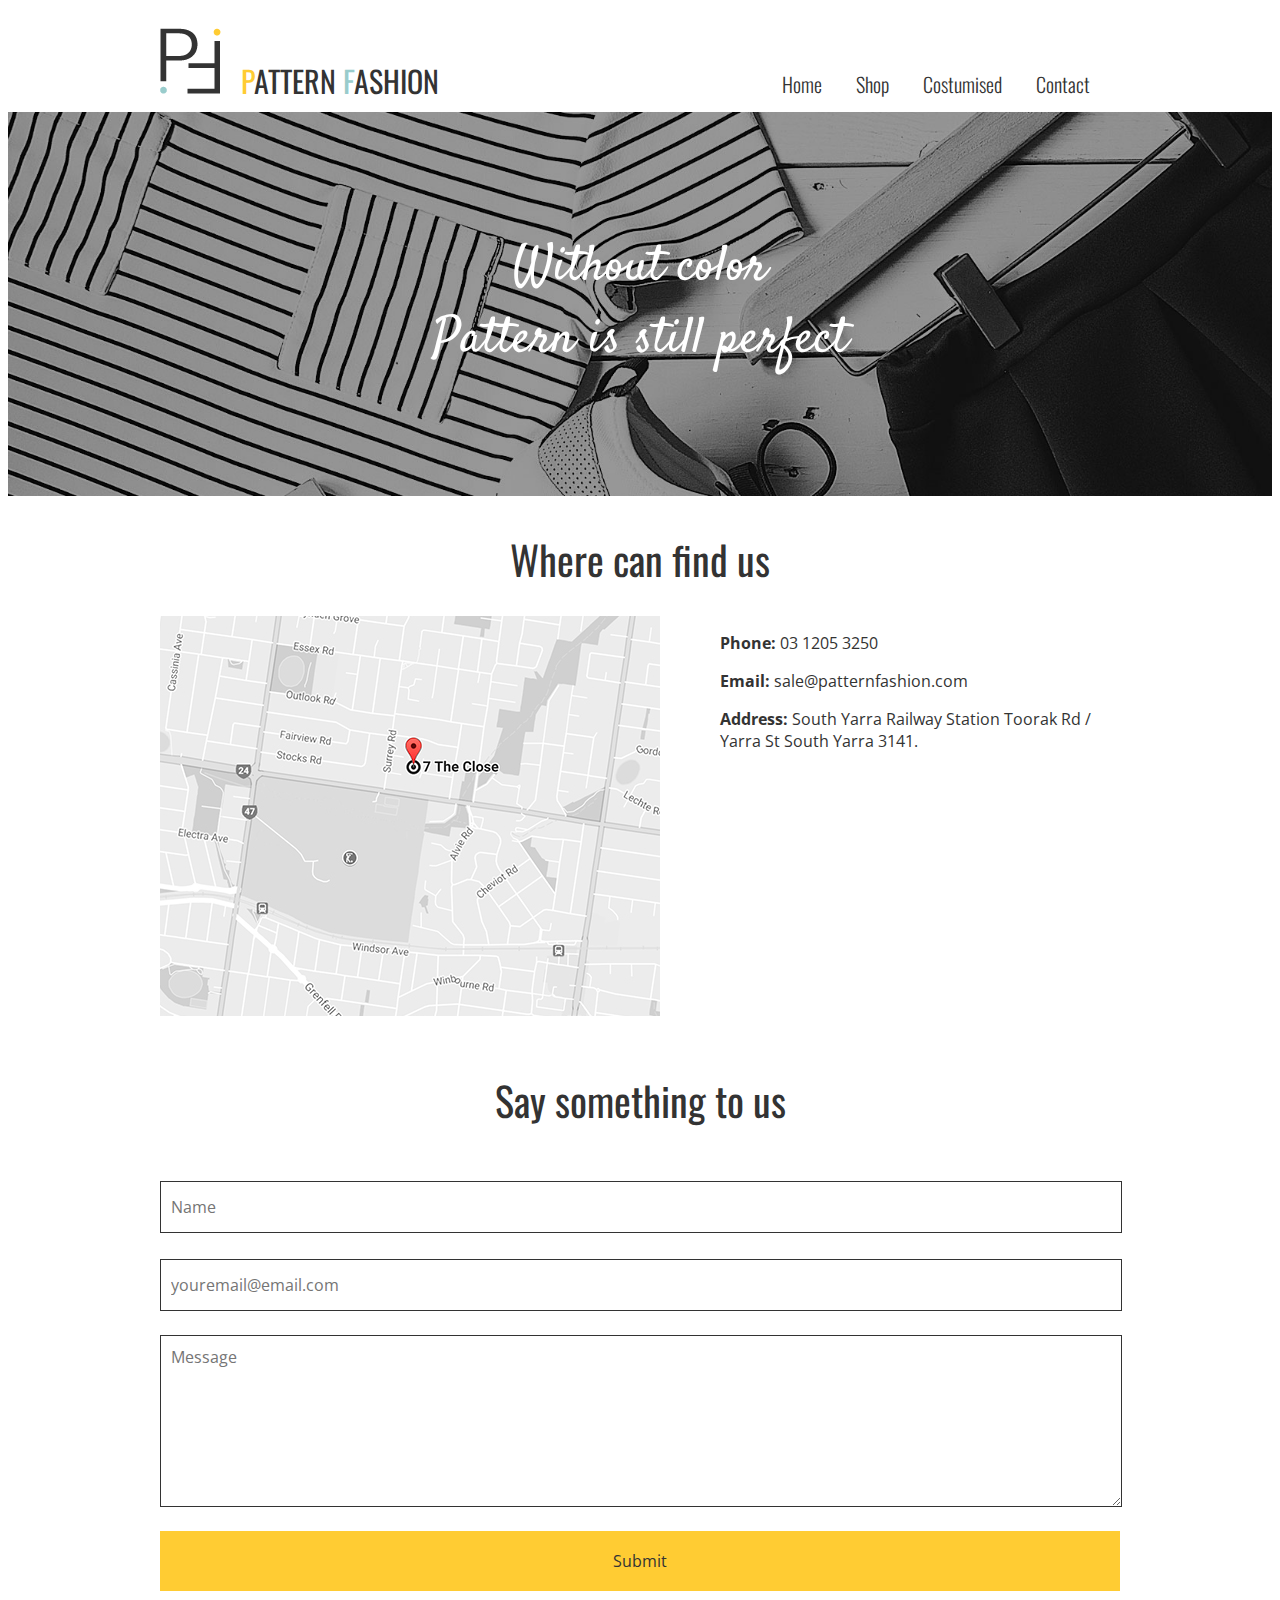
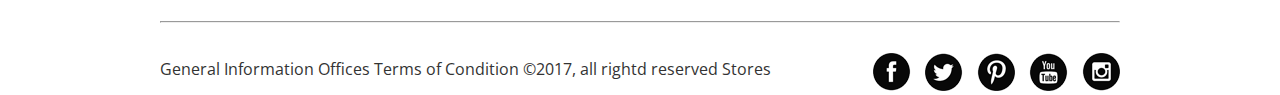
<file: contact.html>
<!doctype html>
<html>
<head>
<meta charset="utf-8">
<title>Pattern_Fashion_Customise</title>
<link rel="stylesheet" type="text/css" href="css/mystyle.css">
<link href="https://fonts.googleapis.com/css?family=Open+Sans:300|Oswald:300,400|Satisfy" rel="stylesheet">
    
    <!-- Global site tag (gtag.js) - Google Analytics -->
<script async src="https://www.googletagmanager.com/gtag/js?id=UA-108632345-1"></script>
<script>
  window.dataLayer = window.dataLayer || [];
  function gtag(){dataLayer.push(arguments);}
  gtag('js', new Date());

  gtag('config', 'UA-108632345-1');
</script>

</head>

<body>
<div id="container">
    
<!-- navbar -->
    
<header>
    <div id="navbar">
        <div id="logo"><a href="index.html"><img src="img/PatternFashionLogo.png" alt="patternfashion_logo"></a>
            <p><span class="yellow">P</span>ATTERN <span class="blue">F</span>ASHION</p>
        </div>
        <div id="menu">
             <ul class="navigation">
                <li><a href="index.html">Home</a></li>
                <li><a href="shop.html">Shop</a></li>
                <li><a href="customised.html">Costumised</a></li>
                <li><a href="contact.html">Contact</a></li>    
            </ul>
        </div>
    </div>
    
    <!-- main banner -->
    
    <div id="mainbanner">
	<h1>Without color<br>Pattern is still perfect</h1>
    </div>
</header>

<div id="content">
    <!-- contact info -->
    <div id="contact_info">
        <h1>Where can find us</h1>

        <div class="contact_info">
            <p><strong>Phone:</strong>  03 1205 3250</p>
            <p><strong>Email:</strong>  sale@patternfashion.com</p>
            <p><strong>Address:</strong>  South Yarra Railway Station Toorak Rd / Yarra St South Yarra 3141.</p>
        </div>
        
        <div class="map">
            <img src="img/map.jpg">
        </div>
    </div>
    
    <!-- contact form -->
    <div>
        <h1>Say something to us</h1>

        <div class="contact">
            <form action="php/upload.php" method="post">
                <label for="name">Name:</label>
                 <input id="name" type="text" name="name" placeholder="Name" required="" />
                 <label for="email">Email:</label>
                 <input id="email" type="email" name="email" placeholder="youremail@email.com" required="" />
                 <label for="message">Message:</label>
                 <textarea id="mensaje" name="message" placeholder="Message" required=""></textarea>
                 <input id="submit" type="submit" name="submit" value="Submit" />
            </form>
        </div>
    </div>

</div>
    
<footer>
    <hr>
    <div id="social_media">
        <div class="social_media_icons">
            <a href="#"><img src="img/PatternFashion-Home_18.png" alt=""></a>
            <a href="#"><img src="img/PatternFashion-Home_20.png" alt=""></a> 
            <a href="#"><img src="img/PatternFashion-Home_22.png" alt=""></a>
            <a href="#"><img src="img/PatternFashion-Home_24.png" alt=""></a>
            <a href="#"><img src="img/PatternFashion-Home_26.png" alt=""></a>
        </div>
    </div>
    
    <div id="terms">
        <div id="terms_content">
        <p>General Information     Offices     Terms of Condition     ©2017, all rightd reserved     Stores</p>
        </div>
     </div>

</footer>

</div>
</body>
</html>
</file>
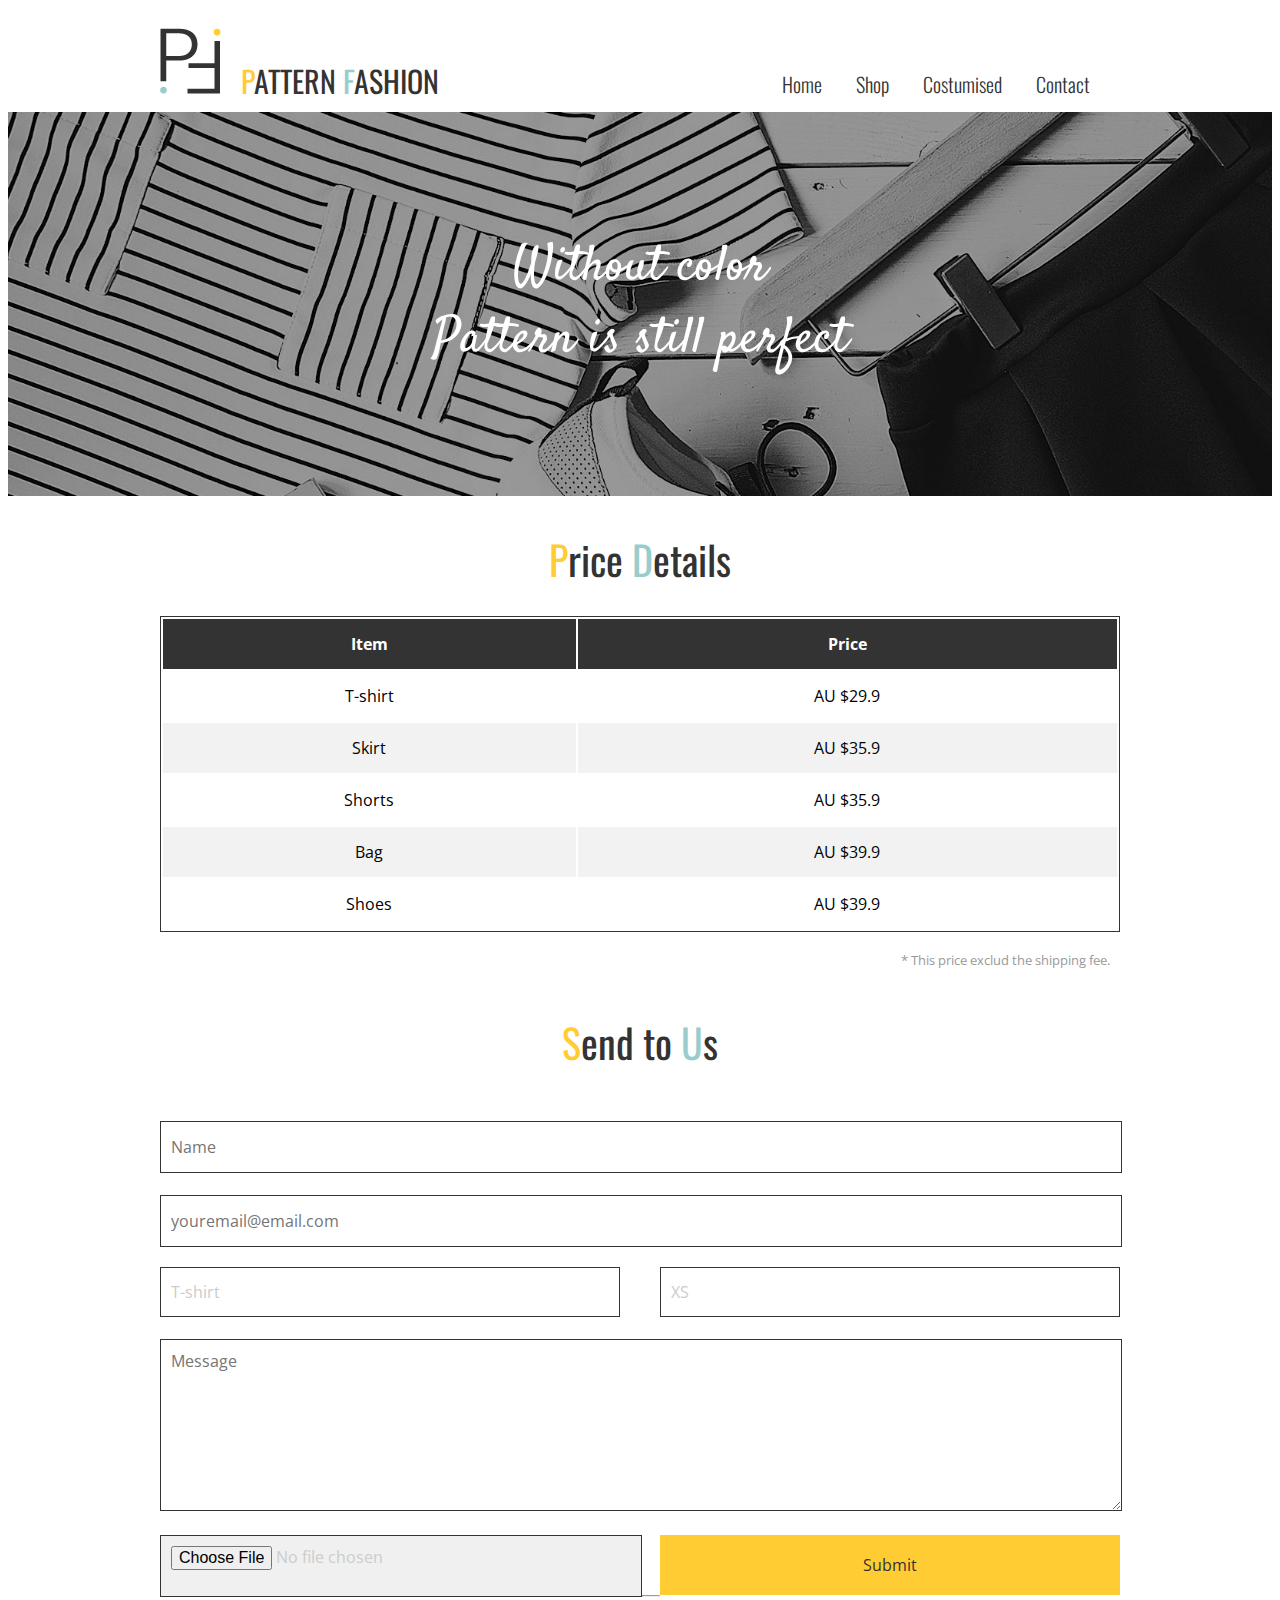
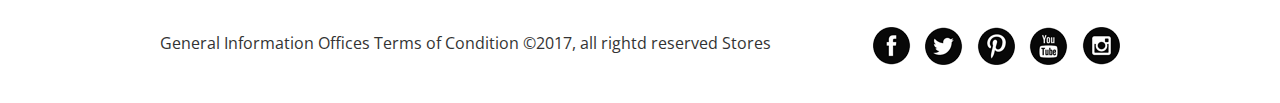
<file: customised.html>
<!doctype html>
<html>
<head>
<meta charset="utf-8">
<title>Pattern_Fashion_Customise</title>
<link rel="stylesheet" type="text/css" href="css/mystyle.css">
<link href="https://fonts.googleapis.com/css?family=Open+Sans:300|Oswald:300,400|Satisfy" rel="stylesheet">
    
    <!-- Global site tag (gtag.js) - Google Analytics -->
<script async src="https://www.googletagmanager.com/gtag/js?id=UA-108632345-1"></script>
<script>
  window.dataLayer = window.dataLayer || [];
  function gtag(){dataLayer.push(arguments);}
  gtag('js', new Date());

  gtag('config', 'UA-108632345-1');
</script>

</head>

<body>
<div id="container">
    
<!-- navbar -->    
<header>
    <div id="navbar">
        <div id="logo"><a href="index.html"><img src="img/PatternFashionLogo.png" alt="patternfashion_logo"></a>
            <p><span class="yellow">P</span>ATTERN <span class="blue">F</span>ASHION</p>
        </div>
        <div id="menu">
             <ul id="memu_list">
                <li><a href="index.html">Home</a></li> 
                <li><a href="shop.html">Shop</a></li>
                <li><a href="customised.html">Costumised</a></li>
                <li><a href="contact.html">Contact</a></li>    
            </ul>
        </div>
    </div>
    
    <!-- main banner -->    
    <div id="mainbanner">
	<h1>Without color<br>Pattern is still perfect</h1>
    </div>
</header>

<div id="content">
    
    <!-- price -->
    <section id="price_detail">
        
        <h1><span class="yellow">P</span>rice <span class="blue">D</span>etails</h1>
        <table>
          <tr>
            <th>Item</th>
            <th>Price</th>
          </tr>
          <tr>
            <td>T-shirt</td>
            <td>AU $29.9</td>
          </tr>
          <tr>
            <td>Skirt</td>
            <td>AU $35.9</td>
          </tr>
          <tr>
            <td>Shorts</td>
            <td>AU $35.9</td>
          </tr>
          <tr>
            <td>Bag</td> 
            <td>AU $39.9</td>
          </tr>
          <tr>
            <td>Shoes</td>
            <td>AU $39.9</td>
          </tr>
        </table>
        <p><small>* This price exclud the shipping fee.</small></p>   
    </section>
     
    <!-- upload -->    
    <section>
        <h1><span class="yellow">S</span>end to <span class="blue">U</span>s</h1>

    <div id="form_upload">

        <form action="php/upload.php" method="post">
            <label for="name">Name:</label>
            <input id="name" type="text" name="name" placeholder="Name" required="" />
            <label for="email">Email:</label>
            <input id="email" type="email" name="email" placeholder="youremail@email.com" required="" />
            
            <select name="cars" class="select_items">
                <option value="T-shirt">T-shirt</option>
                <option value="Skirt">Skirt</option>
                <option value="Shorts">Shorts</option>
                <option value="Bags">Bags</option>
                <option value="Shoes">Shoes</option>
            </select>
            
            <select name="cars" class="select_size">
                <option value="XS">XS</option>
                <option value="S">S</option>
                <option value="M">M</option>
                <option value="L">L</option>
                <option value="XL">XL</option>
            </select>
            
            <label for="message">Message:</label>
            <textarea id="message" name="message" placeholder="Message" required=""></textarea>
            <input type="file" id="myFile">
            <input id="submit" type="submit" name="submit" value="Submit"/>
        </form>

    </div>
    </section>

</div>
    
<footer>
    <hr>
    <div id="social_media">
        <div class="social_media_icons">
            <a href="#"><img src="img/PatternFashion-Home_18.png" alt=""></a>
            <a href="#"><img src="img/PatternFashion-Home_20.png" alt=""></a> 
            <a href="#"><img src="img/PatternFashion-Home_22.png" alt=""></a>
            <a href="#"><img src="img/PatternFashion-Home_24.png" alt=""></a>
            <a href="#"><img src="img/PatternFashion-Home_26.png" alt=""></a>
        </div>
    </div>
    
    <div id="terms">
        <div id="terms_content">
        <p>General Information     Offices     Terms of Condition     ©2017, all rightd reserved     Stores</p>
        </div>
     </div>

</footer>

</div>
    
<script>
function myFunction() {
    var x = document.getElementById("myFile");
}
</script>

</body>
</html>
</file>
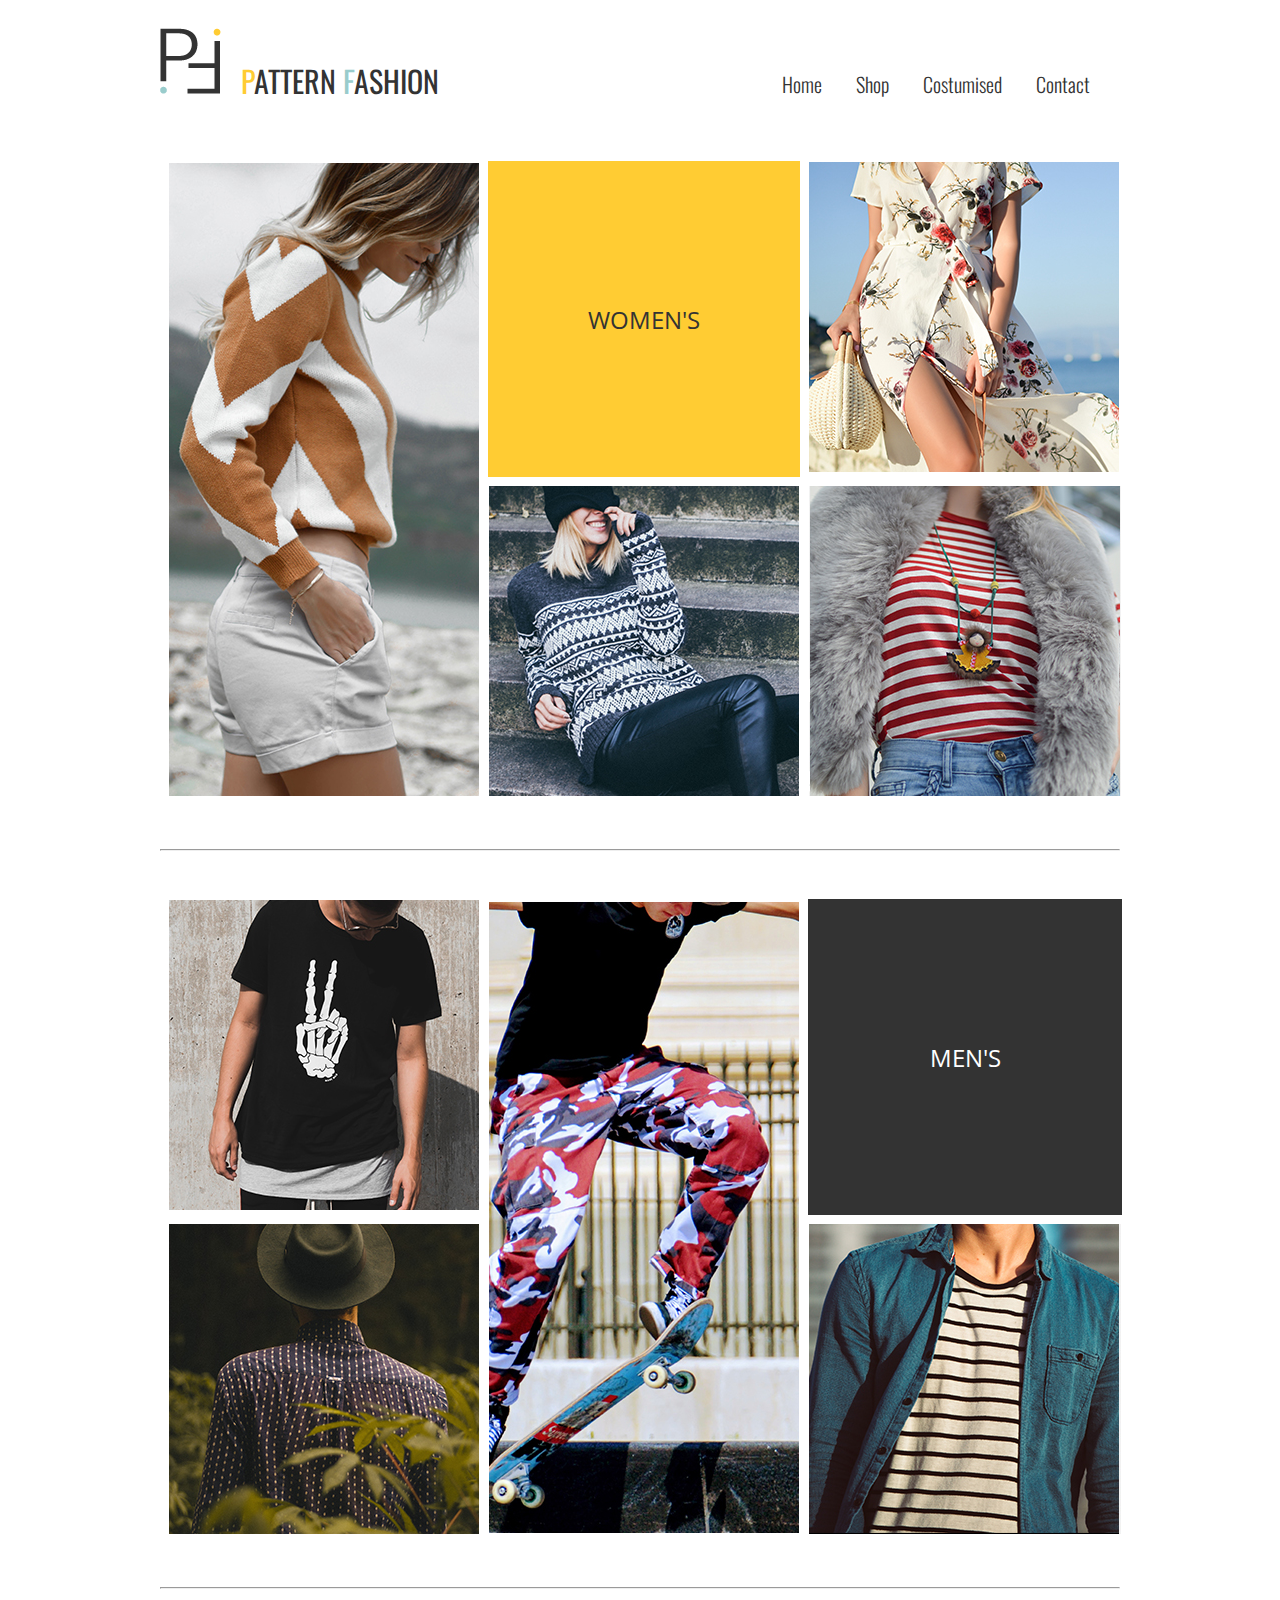
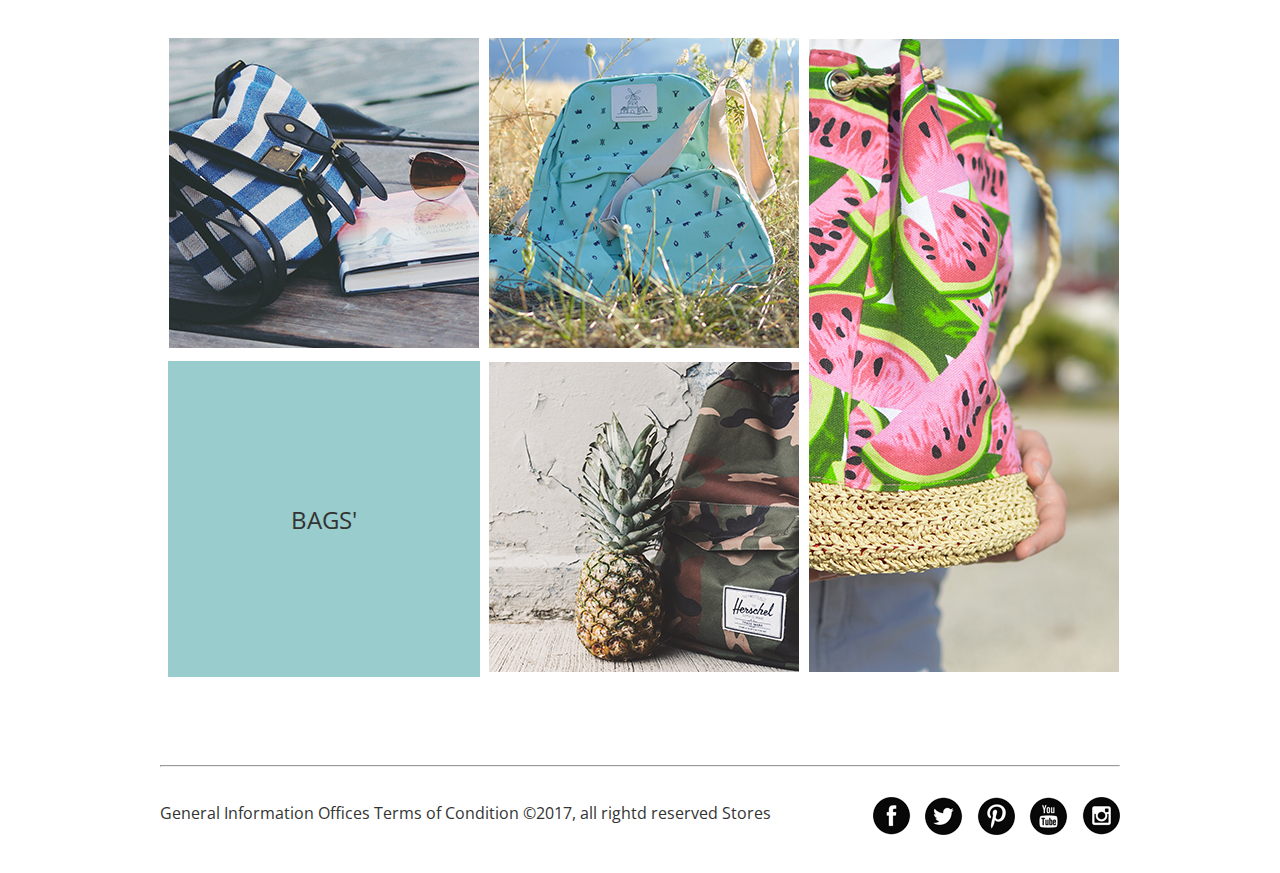
<file: shop.html>
<!doctype html>
<html>
<head>
<meta charset="utf-8">
<title>Pattern_Fashion_shop</title>
<link rel="stylesheet" type="text/css" href="css/mystyle.css">
<link href="https://fonts.googleapis.com/css?family=Open+Sans:300|Oswald:300,400|Satisfy" rel="stylesheet">
    
    <!-- Global site tag (gtag.js) - Google Analytics -->
<script async src="https://www.googletagmanager.com/gtag/js?id=UA-108632345-1"></script>
<script>
  window.dataLayer = window.dataLayer || [];
  function gtag(){dataLayer.push(arguments);}
  gtag('js', new Date());

  gtag('config', 'UA-108632345-1');
</script>

</head>

<body>
<div id="container">
    
<!-- navbar -->
    
<header>
    <div id="navbar">
        <div id="logo"><a href="index.html"><img src="img/PatternFashionLogo.png" alt="patternfashion_logo"></a>
            <p><span class="yellow">P</span>ATTERN <span class="blue">F</span>ASHION</p>
        </div>
        <div id="menu">
             <ul id="memu_list">
                 
                <li><a href="index.html">Home</a></li>
                <li><a href="shop.html">Shop</a></li>
                <li><a href="customised.html">Costumised</a></li>
                <li><a href="contact.html">Contact</a></li>  
                  
            </ul>
        </div>
    </div>
</header>

<div id="content">
    
    <!-- series -->
    
    <div id="women">
        <table cellspacing="8" >
          <tr>
            <td rowspan="2"><img src="img/shop_women.jpg" alt=""></td>
            <td class="women"><p>WOMEN'S</p></td>
            <td><img src="img/shop_women_1.jpg" alt=""></td>
          </tr>
          <tr>
            <td><img src="img/shop_women2.jpg" alt=""></td>
            <td><img src="img/shop_women3.jpg" alt=""></td>
          </tr>
        </table>
    </div>

    <hr class="series_hr">
    
    <div id="men">
        <table cellspacing="8">
          <tr>
            <td><img src="img/shop_men1.jpg" alt=""></td>
            <td rowspan="2"><img src="img/shop_men.jpg" alt=""></td>
            <td class="men"><p>MEN'S</p></td>
          </tr>
          <tr>
            <td><img src="img/shop_men2.jpg" alt=""></td>
            <td><img src="img/shop_men3.jpg" alt=""></td>
          </tr>
        </table>
    </div>

    <hr class="series_hr">
       
    <div id="bags">
        <table cellspacing="8">
          <tr>
            <td><img src="img/shop_bag1.jpg" alt=""></td>
            <td><img src="img/shop_bag2.jpg" alt=""></td>
            <td rowspan="2"><img src="img/shop_bag.jpg" alt=""></td>
          </tr>
          <tr>
            <td class="bags"><p>BAGS'</p></td>
            <td><img src="img/shop_bag3.jpg" alt=""></td>
          </tr>
        </table>
    </div>
    
</div>
    
<footer>
    <hr>
    <div id="social_media">
        <div class="social_media_icons">
            <a href="#"><img src="img/PatternFashion-Home_18.png" alt=""></a>
            <a href="#"><img src="img/PatternFashion-Home_20.png" alt=""></a> 
            <a href="#"><img src="img/PatternFashion-Home_22.png" alt=""></a>
            <a href="#"><img src="img/PatternFashion-Home_24.png" alt=""></a>
            <a href="#"><img src="img/PatternFashion-Home_26.png" alt=""></a>
        </div>
    </div>
    
    <div id="terms">
        <div id="terms_content">
        <p>General Information     Offices     Terms of Condition     ©2017, all rightd reserved     Stores</p>
        </div>
     </div>

</footer>

</div>
</body>
</html>
</file>
<file: css/mystyle.css>
@charset "utf-8";
/* CSS Document */

#container{
	width:100%;
}
p {
    font-family: 'Open Sans', sans-serif;
    font-size: 16px;
    color: #333;
}




/* header */

header{
	width:100%;
	background-color:white;
	margin-left:auto;
	margin-right:auto;
}
#navbar {
    height:70px;
    width: 960px;
    margin-left:auto;
	margin-right:auto;
    position: relative;
}
#logo{
	float:left;
    display: inline-block;
    padding-top: 20px;
    padding-bottom: 20px;
}
#logo p {
    position: relative;
    float: right;
    padding-left: 20px;
    font-family: 'Oswald', sans-serif;
    font-weight: 400;
    font-size: 30px;
}
#menu {
    position: relative;
	float:right;
    margin-top: 45px;
}
#menu li{
	display:inline;
	font-family: 'Oswald', sans-serif;
    font-weight: 300;
	font-size:20px;
	color: #333;
	padding-right:30px;
    list-style:none;
}
#menu li a:link{
	color: #333;	
	text-decoration:none;		
}
#menu li a:hover{
	color: #ffcc33;			
}
#menu li a:active{
	color: #ffcc33;		
}		
#mainbanner {
	background:url(../img/mainbanner.jpg);
	background-repeat:no-repeat;
    background-position: center;
    background-size: cover;
	width:100%;
}
#mainbanner h1 {
	color:white;
	font-family: 'Satisfy', cursive;
	font-size:50px;
	text-align: center;
	padding:120px;
}




/* content */

#content {
    width:960px;
    margin-left: auto;
    margin-right: auto;
}
#content section {
    margin-bottom: 80px;
    margin-left: auto;
    margin-right: auto;
}




/* footer */

footer {
    width: 960px;
    height: 100px;
    margin-left: auto;
    margin-right: auto;
}
footer hr {
    margin-bottom: 30px;
    margin-top: 80px;
}
#social_media {
    position: relative;
    float: right;
}
.social_media_icons a {
    padding-left: 10px;
}
#terms_content {
    margin-top: 35px;
}




/* home about_us */

#about_us {
    margin-top: 80px;
}
#about_us h1 {
	color:#333;
	font-family: 'Oswald', sans-serif;
	font-weight:400;
    font-size: 40px;
    text-align: center;
}
#about_us p {
    text-align: center;
}
.yellow {
    color: #ffcc33;
}
.blue {
    color: #99cccc;
}




/* home series */

.series1 {
    float: left;
}
.series2 {
    padding: 0 14px;
}
.series3 {
    float: right;
}
.imgButtonDiv {
    text-align: center;
}




/* home customised */

.upload {

    padding: 130px 40px 130px 500px; 
    text-align: center;
}
.upload h1{
    font-family: sans-serif;
    color: #FFF;
    font-weight: 100;
}
.upload button {
    border: 1px solid #FFF;
    width: 240px;
    height: 40px;
    background: none;
    color: #FFF;
    font-size: 20px;
    font-weight: 100;   
}
#customised{    
    background-image: url(../img/costumisedbanner.jpg);
    background-repeat:no-repeat;
}
.upload button{
    outline-color: white;
}




/* shop series */

#women td, #men td, #bags td {
    border: 5px;
}
#women p, #bags p {
    text-align: center;
    font-size: 24px;
    color: #333;
}
#men p {
    text-align: center;
    font-size: 24px;
    color: #fff;
}
.women {
    background-color: #ffcc33;
}
.men {
    background-color: #333;
}
.men p {
    color: #fff;
}
.bags {
    background-color: #99cccc;
}
.series_hr {
    margin: 40px 0;
}




/* customised price */

h1 {
	color:#333;
	font-family: 'Oswald', sans-serif;
	font-weight:400;
    font-size: 40px;
    text-align: center;
}
#price_detail table {
    width:960px;
    text-align: center;
    margin-left: auto;
    margin-right: auto;
    font-family: 'Open Sans', sans-serif;
    font-size: 16px;
    border: 1px solid #333;
}
#price_detail th {
    background-color: #333;
    color: #fff;
}
#price_detail tr {
    height: 50px;
}
#price_detail tr:nth-child(odd) {background-color: #f2f2f2}
#price_detail p {
    color: #999;
    display: block;
    float: right;
    padding-right: 10px;
}



/* customised contact_form */
form {
    width:960px;
}
label {
    display:block;
    margin-top:0px;
    font-family: 'Open Sans', sans-serif;
    font-weight: 300;
    text-align: left;
    color: #FFF;
    font-size: 16px;
}
input, textarea {
    width:940px;
    height:30px;
    background:#FFF;
    border:1px solid #333;
    padding:10px;

    font-size:16px;
    color:#ccc;
    font-family: 'Open Sans', sans-serif;
} 
textarea {
    height:150px;
}
.form_upload {
    display:block;
    width: 460px;
    color: #666666;
    box-sizing: content-box!important;
}
select {
    width: 460px;
    height: 50px;
    color: #ccc;
    padding: 10px;
    border-radius:0px;
    margin-top: 20px;
    
    background: #FFF;
    border: 1px solid #333;
    font-size: 16px;
    color: #ccc;
    font-family: 'Open Sans', sans-serif;    
    -webkit-appearance: none;
  -webkit-border-radius: 0px;
    
}
.select_size {
    float: right;
}
#submit {
    width:460px;
    height:60px;
    border:none;
    margin-top:20px;
    cursor:pointer;
    background:#ffcc33; 
    color:#333;
    float:right;
    margin-bottom: 30px;
}
#submit:hover {
    background:#ffd863; 
    color:#333;
    float:right;
    
}
#myFile {
    width:460px;
    height:40px;
    border:1px solid #333;
    margin-top:20px;
    cursor:pointer;
    color:#ccc;
    float:left;
    margin-bottom: 30px;
    background: #F0F0F0;
    -webkit-appearance: none;
}




/* contact */

.map {
    height: auto;
    margin-bottom: 50px;
}
.contact_info {
    width: 400px;
    position: relative;
    float: right;
}

.contact input{
    margin:2px 0;
}
.contact #submit {
    width: 960px;
}
</file>
